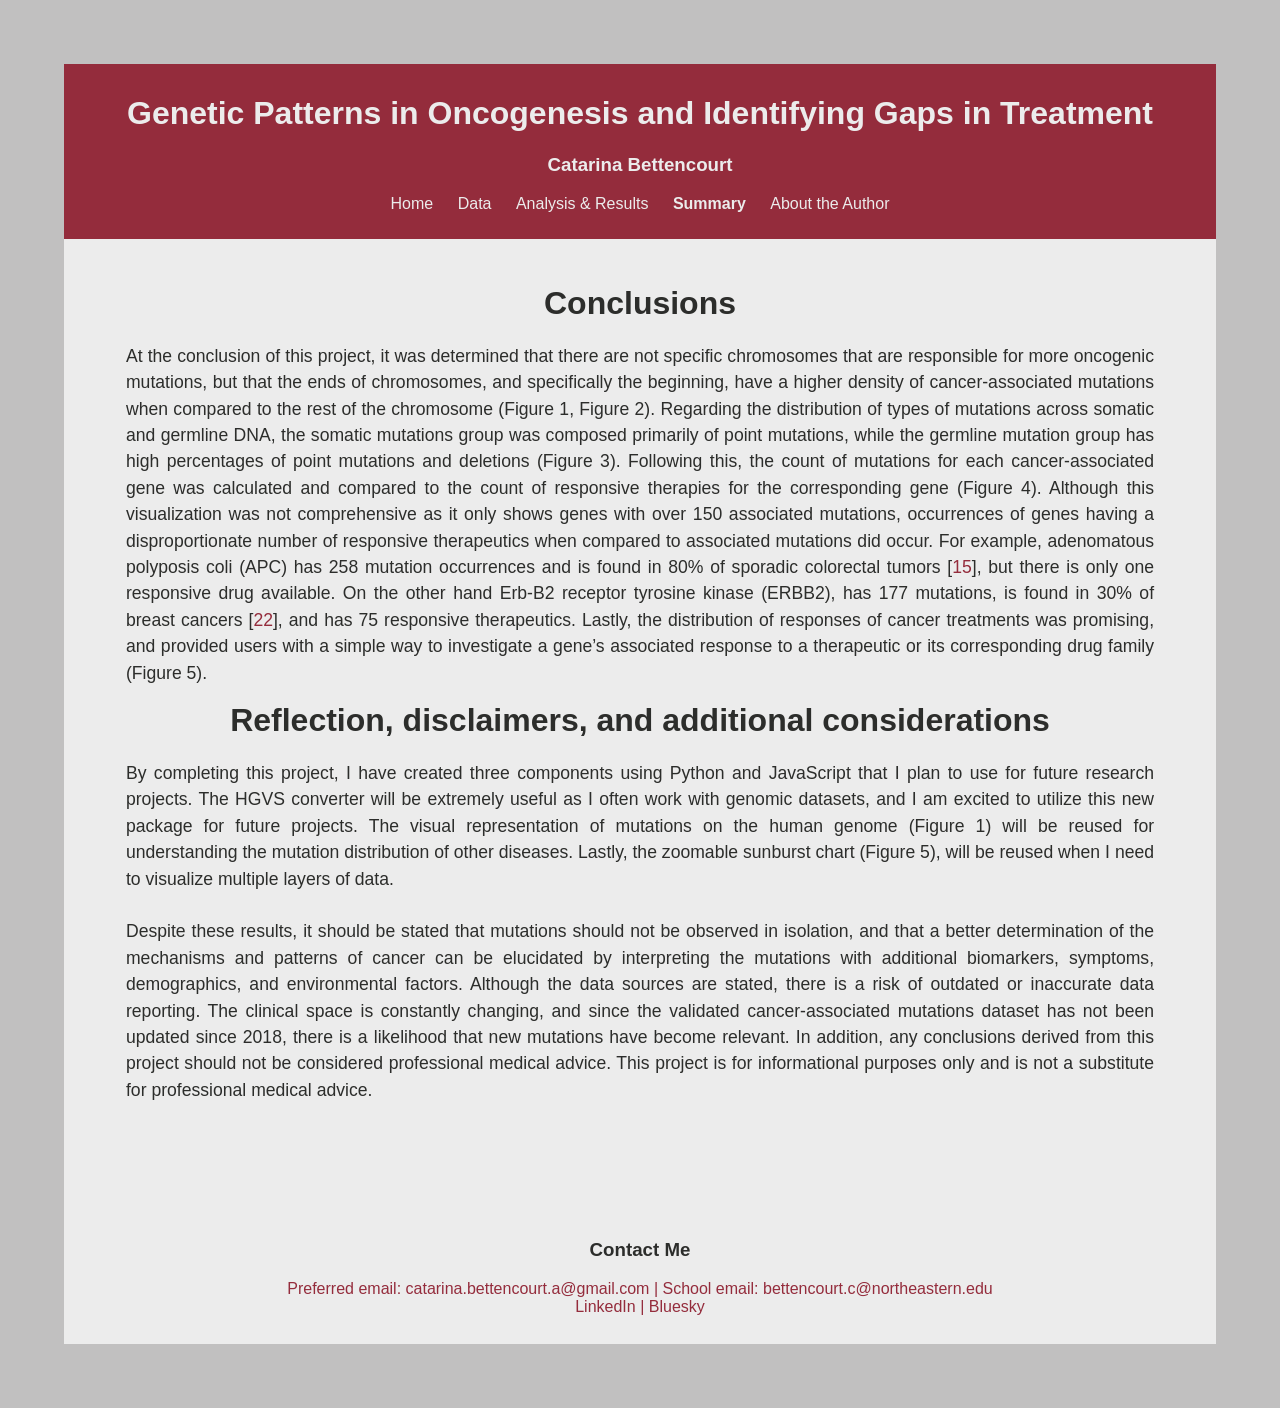
<file: index.html>
<!DOCTYPE html>
<html lang="en">
<head>
    <meta charset="UTF-8">
    <link rel="stylesheet" href="styles.css">
    <title>Summary | Oncogenesis Patterns and Gaps</title>
    <link rel='icon' href='CB-logo.png' type='imax/x-icon'>
</head>
<body>
    <header>
        <h1 class='title'> 
        Genetic Patterns in Oncogenesis and Identifying Gaps in Treatment
        </h1>
        <h3>Catarina Bettencourt</h3>
        <nav>
            <ul>
                <li><a href='https://bettencourt-c.github.io/DS4200-final-project/'>Home</a></li>
                <li><a href='https://bettencourt-c.github.io/DS4200-FP-data/'>Data</a></li>
                <li><a href='https://bettencourt-c.github.io/DS4200-FP-results/'>Analysis & Results</a></li>
                <li><a href='https://bettencourt-c.github.io/DS4200-FP-summary/'><b>Summary</b></a></li>
                <li><a href='https://bettencourt-c.github.io/'>About the Author</a></li>
            </ul>
        </nav>
    </header>
    <main>
        <div class='content-container'>
            <h1>Conclusions</h1>
            <p>At the conclusion of this project, it was determined that there are not specific chromosomes that are responsible for more oncogenic mutations, but that the ends of chromosomes, and specifically the beginning, have a higher density of cancer-associated mutations when compared to the rest of the chromosome (Figure 1, Figure 2). Regarding the distribution of types of mutations across somatic and germline DNA, the somatic mutations group was composed primarily of point mutations, while the germline mutation group has high percentages of point mutations and deletions (Figure 3). Following this, the count of mutations for each cancer-associated gene was calculated and compared to the count of responsive therapies for the corresponding gene (Figure 4). Although this visualization was not comprehensive as it only shows genes with over 150 associated mutations, occurrences of genes having a disproportionate number of responsive therapeutics when compared to associated mutations did occur. For example, adenomatous polyposis coli (APC) has 258 mutation occurrences and is found in 80% of sporadic colorectal tumors [<a href='https://pmc.ncbi.nlm.nih.gov/articles/PMC5963831/' target='_blank'>15</a>], but there is only one responsive drug available. On the other hand Erb-B2 receptor tyrosine kinase (ERBB2), has 177 mutations, is found in 30% of breast cancers [<a href='https://www.ncbi.nlm.nih.gov/books/NBK6194/' target='_blank'>22</a>], and has 75 responsive therapeutics. Lastly, the distribution of responses of cancer treatments was promising, and provided users with a simple way to investigate a gene’s associated response to a therapeutic or its corresponding drug family (Figure 5).
            </p>
            <h1>Reflection, disclaimers, and additional considerations</h1>
            <p>By completing this project, I have created three components using Python and JavaScript that I plan to use for future research projects. The HGVS converter will be extremely useful as I often work with genomic datasets, and I am excited to utilize this new package for future projects. The visual representation of mutations on the human genome (Figure 1) will be reused for understanding the mutation distribution of other diseases. Lastly, the zoomable sunburst chart (Figure 5), will be reused when I need to visualize multiple layers of data.
                <br><br>
                Despite these results, it should be stated that mutations should not be observed in isolation, and that a better determination of the mechanisms and patterns of cancer can be elucidated by interpreting the mutations with additional biomarkers, symptoms, demographics, and environmental factors. Although the data sources are stated, there is a risk of outdated or inaccurate data reporting. The clinical space is constantly changing, and since the validated cancer-associated mutations dataset has not been updated since 2018, there is a likelihood that new mutations have become relevant. In addition, any conclusions derived from this project should not be considered professional medical advice. This project is for informational purposes only and is not a substitute for professional medical advice.
                <br><br>
        </div>
        <div class='contact-info'>
            <h3>Contact Me</h3>
            <p>Preferred email: <a href='mailto:catarina.bettencourt.a@gmail.com'>catarina.bettencourt.a@gmail.com</a>    |    School email: <a href='mailto:bettencourt.c@northeastern.edu'>bettencourt.c@northeastern.edu</a><br>
            <a href='https://www.linkedin.com/in/catarina-bettencourt/' target='_blank'>LinkedIn</a> | <a href='https://bsky.app/profile/catarinabett.bsky.social' target='_blank'>Bluesky</a></p>
        </div>
    </main>
</body>
</html>
</file>
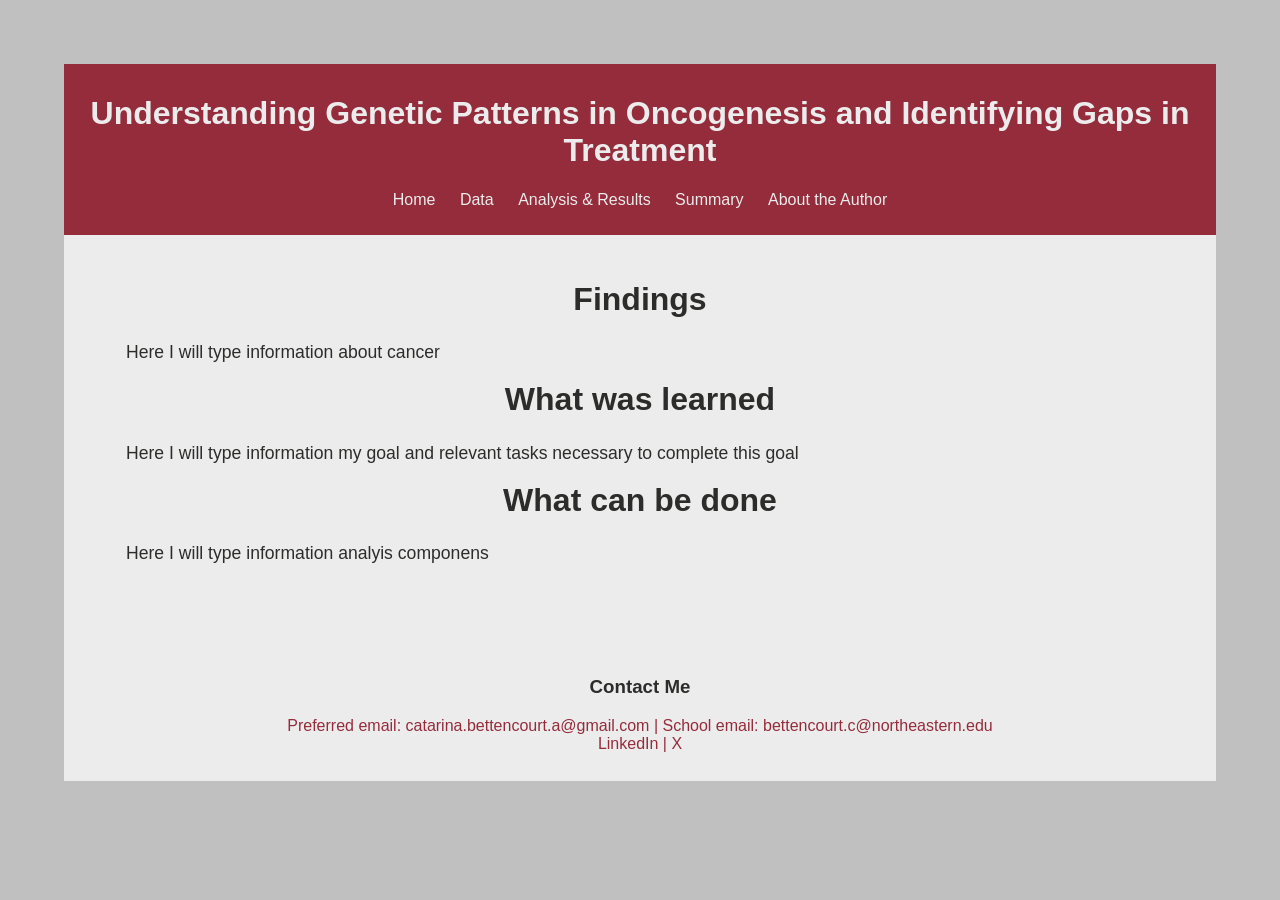
<file: index-FP-summary.html>
<!DOCTYPE html>
<html lang="en">
<head>
    <meta charset="UTF-8">
    <title>Home</title>
    <link rel="stylesheet" href="styles.css">
    <title>Understanding Genetic Patterns in Oncogenesis and Identifying Gaps in Treatment</title>
</head>
<body>
    <header>
        <h1 class='title'> 
        Understanding Genetic Patterns in Oncogenesis and Identifying Gaps in Treatment
        </h1>
        <nav>
            <ul>
                <li><a href='https://bettencourt-c.github.io/DS4200-final-project/'>Home</a></li>
                <li><a href='https://bettencourt-c.github.io/DS4200-FP-data/'>Data</a></li>
                <li><a href='https://bettencourt-c.github.io/DS4200-FP-results/'>Analysis & Results</a></li>
                <li><a href='https://bettencourt-c.github.io/DS4200-FP-summary/'>Summary</a></li>
                <li><a href='https://bettencourt-c.github.io/'>About the Author</a></li>
            </ul>
        </nav>
    </header>
    <main>
        <div class='content-container'>
            <h1>Findings</h1>
            <p>
                Here I will type information about cancer
            </p>
            <h1>What was learned</h1>
            <p>
                Here I will type information my goal and relevant tasks necessary to complete this goal
            </p>
            <h1>What can be done</h1>
            <p>
                Here I will type information analyis componens
            </p>        
        </div>
        <div class='contact-info'>
            <h3>Contact Me</h3>
            <p>Preferred email: <a href='mailto:catarina.bettencourt.a@gmail.com'>catarina.bettencourt.a@gmail.com</a>    |    School email: <a href='mailto:bettencourt.c@northeastern.edu'>bettencourt.c@northeastern.edu</a><br>
            <a href='https://www.linkedin.com/in/catarina-bettencourt/' target='_blank'>LinkedIn</a>   |    <a href='https://x.com/catarina_bett' target='_blank'>X</a>
            </p>
        </div>
    </main>
</body>
</html>
</file>
<file: styles.css>
*, *::before, *::after {
    box-sizing: border-box;
}

html {
    height: 100%;
    margin: 0;
    padding: 0;
    width: 100%;
}

body {
    font-family: Helvetica, sans-serif;
    margin: 0;
    padding: 5%;
    background-color: RGB(193,192,192);
    color: RGB(44,45,43);
} 


header {
    background: RGB(148,44,60);
    color: RGB(236,236,236);
    padding: 10px 0;
    text-align: center;
} 


.content-container {
    display: flex;
    flex-direction: column;
    justify-content: center; 
    align-items: flex-start;
    font-family: Helvetica, sans-serif;
    margin: auto;
    padding: 4%;
    background-color: RGB(236,236,236);
    color: RGB(44,45,43);
}

.content-container a {
    color: RGB(148,44,60);
    text-decoration: none;
}

.content-container a:hover {
    text-decoration: underline;
}

.content-container h1 {
    width: 100%;
    word-wrap: break-word;
    overflow-wrap: break-word;
    text-align: center;
    margin: 0;
    padding: 0;
    margin-bottom: 2%;

}

.content-container p {
    display: block;
    max-width: 100%;
    margin: 0;
    padding: 1.5%;
    padding-top: 0;
    text-align: justify;
    word-wrap: break-word;
    overflow-wrap: break-word;
    font-size: 1.1em;
    line-height: 1.5;
}

.contact-info {
    display: flex; 
    align-items: flex-start;
    flex-direction: column;
    align-items: center;
    max-width: 100%; 
    margin: auto;
    background: RGB(236,236,236);
    padding: 2.5%;
}

.contact-info a {
    color: RGB(148,44,60);
    text-decoration: none;
}

.contact-info a:hover {
    text-decoration: underline;
}

.contact-info p {
    color: RGB(148,44,60);
    margin: 0;
    text-align: center;
}
nav ul {
    list-style: none;
    padding: 0;
}

nav ul li {
    display: inline;
    margin: 0 10px;
}

nav ul li a {
    color: RGB(236,236,236);
    text-decoration: none;
}

nav ul li a:hover {
    text-decoration: underline;
}
</file>
